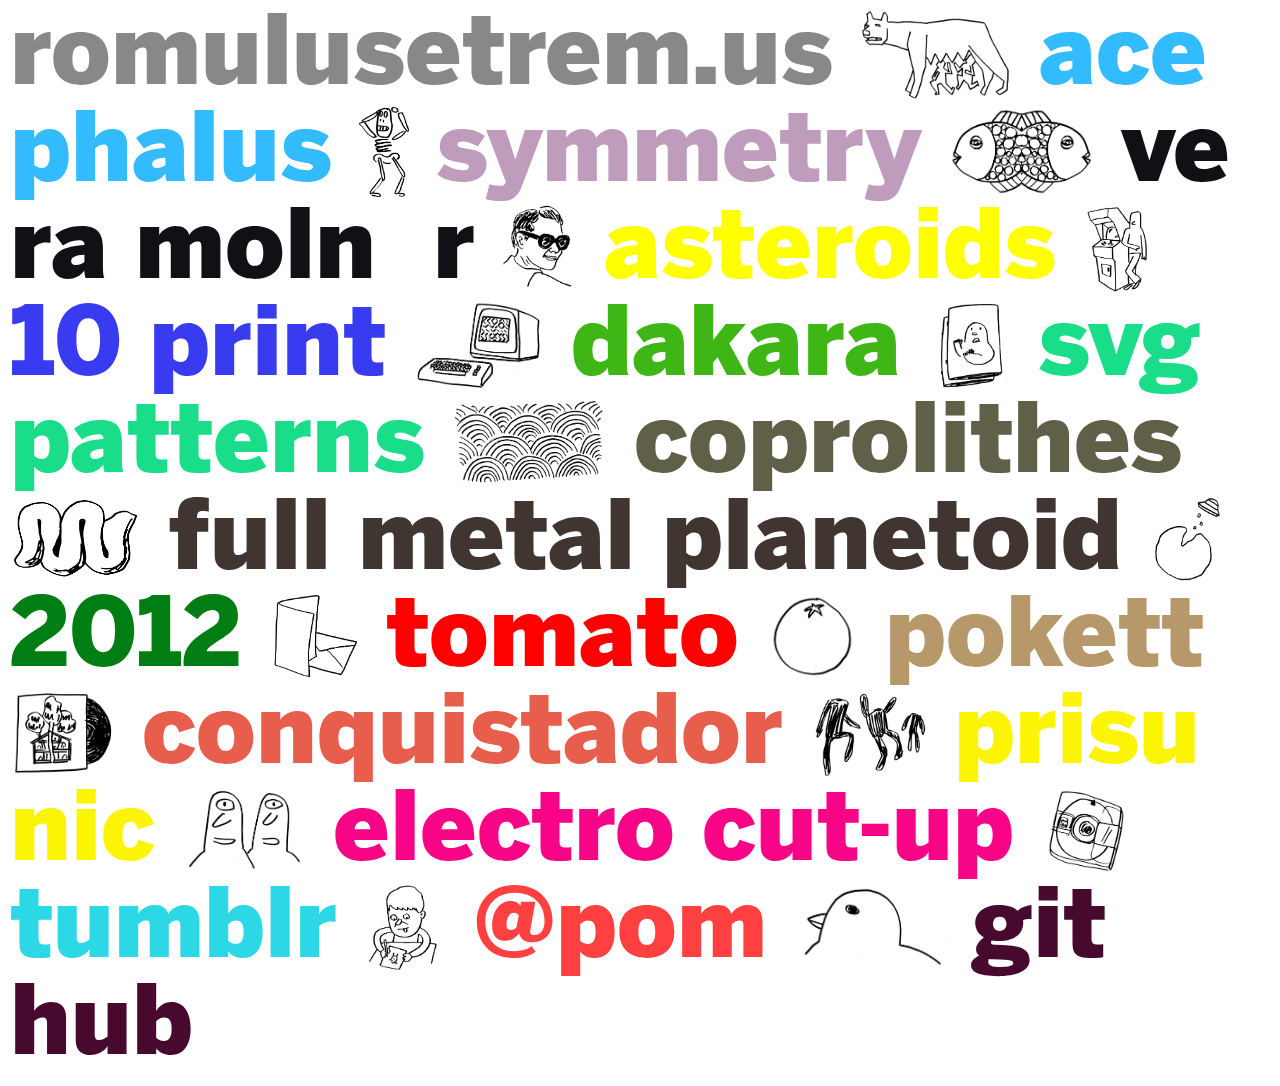
<file: index.html>
<!DOCTYPE html>
<html lang="en">
  <head>
    <title>romulusetrem.us</title>
    <meta charset="UTF-8">
    <meta name="viewport" content="initial-scale=1.0">
    <link rel="stylesheet" href="romulusetremus.css">
    <link rel="stylesheet" href="index.css">
  </head>
  <body>
    <p>
      <span style="color:#888">ro&#8203;mu&#8203;lus&#8203;et&#8203;rem.&#8203;us
        <img src="media/png/louve.png" alt="she wolf"></span>
      <a href="acephalus/" style="color:#33bbff">ace&#8203;pha&#8203;lus <img
        src="media/png/acephalus.png" alt="skeleton"></a>
      <a href="symmetry/" style="color:#bf9cbc">sym&#8203;me&#8203;try <img
        src="media/png/fishsif.png" alt="fishsif"></a>
      <a href="media/svg/vera-molnar.svg"
        style="color:#0f1114">ve&#8203;ra mol&#8203;nár <img
        src="media/png/vera.png" alt="portrait"></a>
      <a href="asteroids/" style="color:#ff0">as&#8203;te&#8203;ro&#8203;ids
        <img src="media/png/arcade.png" alt="arcade cabinet"></a>
      <a href="10print/" style="color:#383bf0">10 print <img
        src="media/png/c64.png" alt="commodore 64"></a>
      <a href="http://d-d-dakara.tumblr.com/"
        style="color:#3eb615">da&#8203;ka&#8203;ra <img
        src="media/png/dakara.png" alt="fanzines"></a>
      <a href="media/svg/patterns/" style="color:#19dd89">svg pat&#8203;terns
        <img src="media/png/pattern.png" alt="wave pattern"></a>
      <a href="http://www.youtube.com/watch?v=MdfC1MvmJHs"
        style="color:#606048">co&#8203;pro&#8203;lithes <img
        src="media/png/coprolithes.png" alt="coprolite"></a>
      <a href="full-metal-planetoid/" style="color:#403530">full me&#8203;tal
        pla&#8203;ne&#8203;toid <img src="media/png/planetoid.png"
        alt="flying saucer over planetoid"></a>
      <a href="2012/" style="color:#007d13">2012 <img src="media/png/2012.png"
        alt="greeting card"></a>
      <a href="media/svg/tomato.svg" style="color:red">to&#8203;ma&#8203;to <img
        src="media/png/tomato.png" alt="tomato"></a>
      <a href="http://www.youtube.com/watch?v=oSZVUHNXTL4"
        style="color:#b7986a">po&#8203;kett <img src="media/png/pokett.png"
        alt="three free trees sleeve"></a>
      <a href="http://rodatsiuqnoc.bandcamp.com/"
        style="color:#e75e4c">con&#8203;qui&#8203;sta&#8203;dor
        <img src="media/png/conquistador.png" alt="dancing headless bodies"></a>
      <a href="http://www.youtube.com/watch?v=-lRKqxTpjt8"
        style="color:#fcf405">pri&#8203;su&#8203;nic <img
        src="media/png/prisunic.png" alt="cyclops duo"></a>
      <a href="http://ui.universinternational.org/disques.html#neuf"
        style="color:#f70586">elec&#8203;tro cut-&#8203;up <img
        src="media/png/minidisc.png" alt="minidisc"></a>
      <a href="http://romulusetremus.tumblr.com/" style="color:#2cd7e6">tumblr
        <img src="media/png/tumblr.png" alt="drawing"></a>
      <a href="https://twitter.com/pom">@pom <img
        src="media/png/twitter.png" alt="bird head"></a>
      <a href="https://github.com/julienq"
        style="color:#47092e">git&#8203;hub</a>
    </p>
  </body>
</html>
</file>
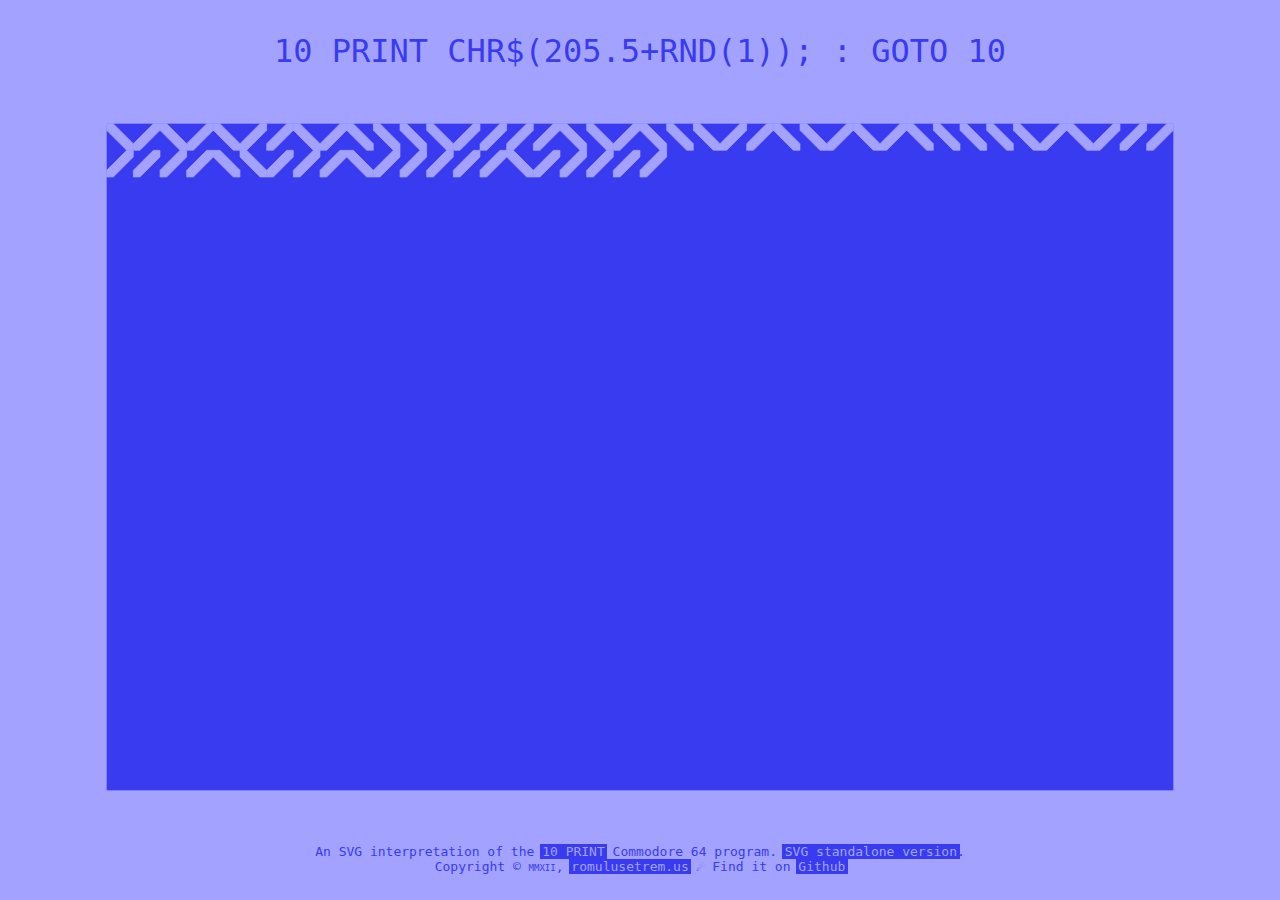
<file: 10print/index.html>
<!DOCTYPE html>
<html lang="en">
  <head>
    <title>10 PRINT CHR$(205.5+RND(1)); : GOTO 10</title>
    <meta charset="UTF-8">
    <script src="../flexo.js"></script>
    <link rel="stylesheet" href="../romulusetremus.css">
    <link rel="stylesheet" href="../svg.css">
    <style>

body {
  background-color: #a3a3ff;
  font-family: monospace;
}

header, footer {
  text-align: center;
  color: #383bf0;
}

header {
  font-size: 32px;
  padding-top: 1em;
}

footer {
  padding-bottom: 2em;
}

a {
  padding: 0 0.2em;
  margin: 0 -0.2em;
  color: #a3a3ff;
  background-color: #383bf0;
}

    </style>
  </head>
  <body>

    <header>
      10 PRINT CHR$(205.5+RND(1)); : GOTO 10
    </header>

    <div class="expand">
      <svg viewBox="-32 -8 384 216">
        <defs>
          <polygon id="chr$205" points="0 0 2 0 8 6 8 8 6 8 0 2"/>
          <polygon id="chr$206" points="6 0 8 0 8 2 2 8 0 8 0 6"/>
        </defs>
        <rect x="-32" y="-32" width="384" height="264" fill="#a3a3ff"/>
        <rect id="screen" width="320" height="200" fill="#383bf0"/>
        <g fill="#a3a3ff" stroke="#a3a3ff" stroke-width="0.2"/>
      </svg>
    </div>

    <footer>
      An SVG interpretation of the <a href="http://10print.org">10 PRINT</a>
      Commodore 64 program. <a href="10print.svg">SVG standalone version</a>.
      <br>
      Copyright © <span class="roman">mmxii</span>, <a href="http://romulusetrem.us/">romulusetrem.us</a> ☄ Find it on <a
        href="https://github.com/julienq/romulusetrem.us/blob/master/10print">Github</a>
    </footer>

    <script src="10print.js"></script>
  </body>
</html>
</file>
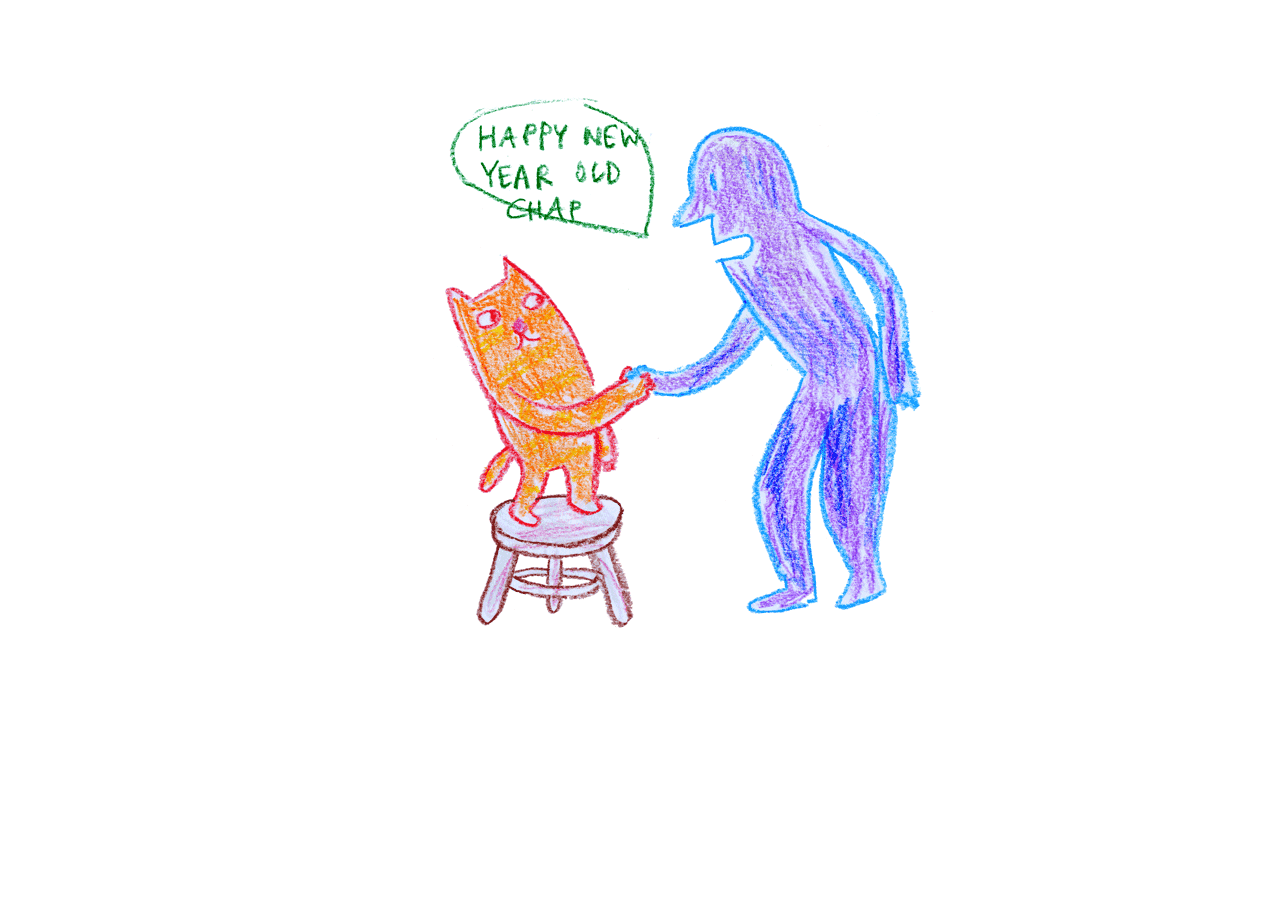
<file: 2012/index.html>
<!DOCTYPE html>
<html lang="en">
  <head>
    <title>2012</title>
    <meta charset="UTF-8">
    <style>
      body { text-align: center; margin-top: 4em }
      #images { display: none; }
    </style>
  </head>
  <body>
    <div id="images">
      <img src="2012_en.png" alt="2012">
      <img src="2012_fr.png" alt="2012">
      <img src="2012_ja.png" alt="2012">
    </div>
    <script>
      var images = document.querySelectorAll("img");
      var n = images.length;
      [].forEach.call(images, function(img) {
          img.addEventListener("load", function() {
              if (--n === 0) {
                var img_ = document.createElement("img");
                document.body.appendChild(img_);
                var i = 0;
                setInterval(function() {
                  img_.src = images[i].src;
                  i = (i + 1) % images.length;
                }, 150);
              }
            }, false);
        });
    </script>
  </body>
</html>
</file>
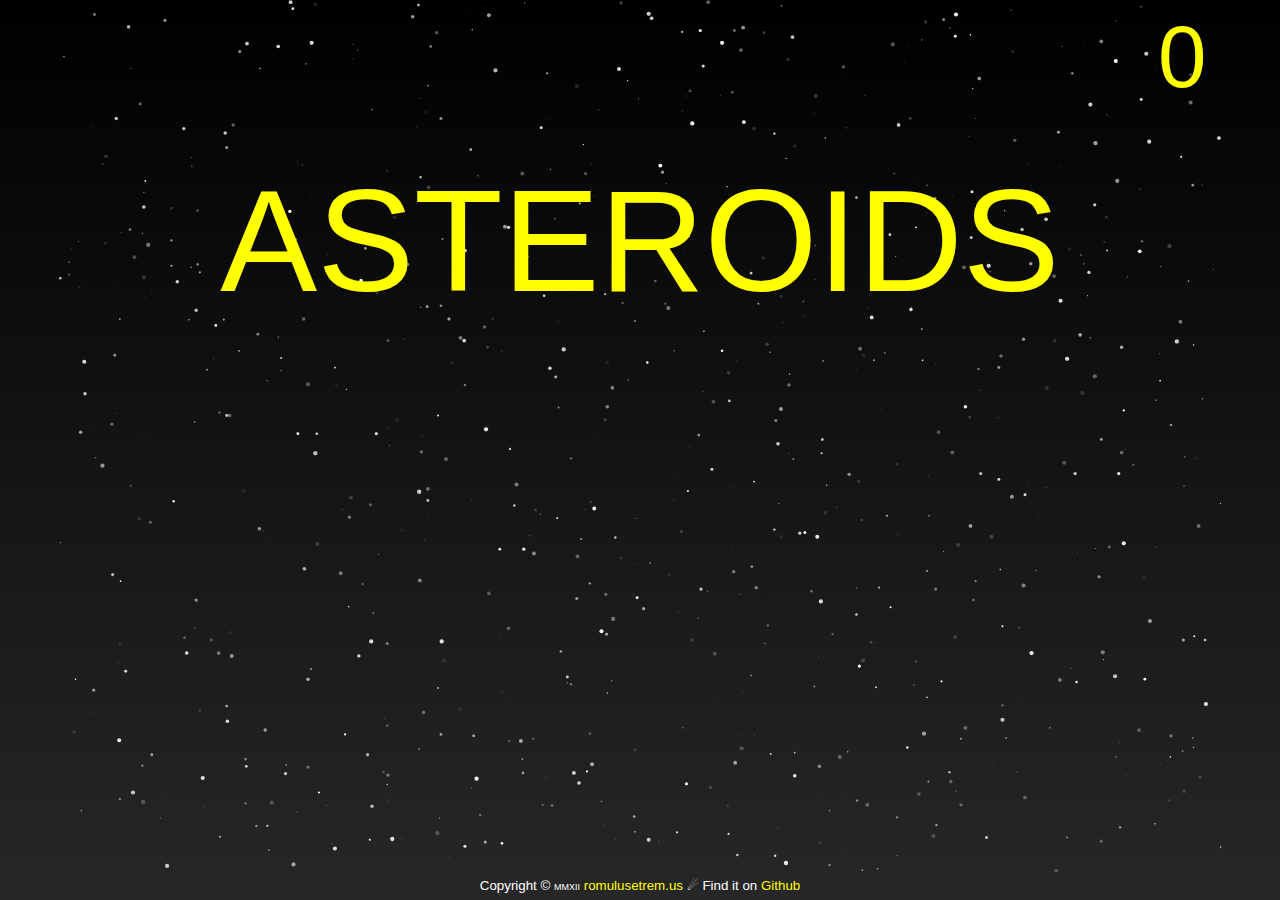
<file: asteroids/index.html>
<!DOCTYPE html>
<html lang="en">
  <head>
    <title>Asteroids</title>
    <meta charset="UTF-8">
    <meta http-equiv="cache-control" content="no-cache">
    <link rel="stylesheet" href="zap.css">
    <link rel="stylesheet" href="asteroids.css">
  </head>
  <body class="zap-frame">
    <div class="zap-content">
      <svg class="zap-full" viewBox="0 0 1600 1200">
        <defs>
          <clipPath id="clip">
            <rect id="bg" width="1600" height="1200"/>
          </clipPath>
          <clipPath id="scroll-clip">
            <rect y="700" height="550" width="1600" fill="red"/>
          </clipPath>
          <path id="ship" d="M20,0L-20,15L-10,0L-20,-15Z"/>
          <path id="saucer" d="M20,-15 40,0 20,15 -20,15 -40,0 -20,-15 -15,-40
            15,-40 20,-15 -20,-15"/>
          </g>
          <circle id="bullet" r="4"/>
          <line id="debris" x1="-7" x2="8"/>
        </defs>
        <g clip-path="url(#clip)" font-family="Codystar, sans-serif">
          <g id="background" fill="white"/>
          <g>
            <text id="message" text-anchor="middle" x="800" y="400"
              font-size="200" fill="yellow"/>
            <text id="addl-message" text-anchor="middle" x="800" y="600"
              font-size="100" fill="white"/>
            <text id="score" text-anchor="end" x="1580" y="120"
              font-size="120" fill="yellow"/>
            <text id="fps" text-anchor="end" x="1580" y="1200" font-size="80"
              fill="yellow"/>
          </g>
          <g id="cosmos" data-running="true" stroke-linejoin="round"
            stroke-linecap="round" stroke-width="8" stroke="white" fill="none">
            <g id="scroller" data-proto="$.scroller" stroke="none" data-h="270"
              text-anchor="middle" data-clip="url(#scroll-clip)"
              data-enabled="">
              <g transform="translate(800)" fill="white" font-size="80">
                <text id="hiscore" font-size="120" fill="yellow"/>
                <text y="300" font-size="120">Controls</text>
                <text y="400"><tspan fill="yellow">Left</tspan> and
                  <tspan fill="yellow">right</tspan> arrows to steer</text>
                <text y="500"><tspan fill="yellow">Up</tspan> arrow to
                  thrust</text>
                <text y="600"><tspan fill="yellow">Space</tspan> to shoot</text>
                <text y="700"><tspan fill="yellow">Down</tspan> arrow for
                  hyperspace</text>
                <text y="800"><tspan fill="yellow">P</tspan> to pause and
                  resume</text>
                <text y="1000" font-size="120">Scoring</text>
                <text y="1100">Large asteroid: <tspan fill="yellow">20</tspan>
                  points</text>
                <text y="1200">Medium asteroid: <tspan fill="yellow">50</tspan>
                  points</text>
                <text y="1300">Small asteroid: <tspan fill="yellow">100</tspan>
                  points</text>
                <text y="1400">Large saucer: <tspan fill="yellow">200</tspan>
                  points</text>
                <text y="1500">Small saucer: <tspan fill="yellow">1000</tspan>
                  points</text>
                <text y="1600">New life every <tspan fill="yellow">10000</tspan>
                  points</text>
              </g>
            </g>
            <g id="asteroids" data-proto="zap.system"/>
            <g id="saucers" data-proto="zap.system"/>
            <g id="points" data-proto="zap.system" fill="yellow" stroke="none"
              font-size="80" text-anchor="middle"/>
              <g id="lives" data-proto="zap.system" stroke="yellow"
                stroke-width="2" stroke-dasharray="2 4"/>
            <g id="player" data-proto="zap.system"/>
            <g id="bullets" data-proto="zap.system"/>
          </g>
        </g>
      </svg>
    </div>
    <footer>
      Copyright © <span class="roman">mmxii</span>
      <a href="http://romulusetrem.us/">romulusetrem.us</a> ☄ Find it on <a
        href="https://github.com/julienq/zap/tree/master/asteroids">Github</a>
    </footer>

    <audio id="bullet_sound" preload="auto"
      src="https://dl.dropbox.com/u/7465599/asteroids/bullet.wav"></audio>
    <audio id="explosion_asteroid_sound" preload="auto"
      src="https://dl.dropbox.com/u/7465599/asteroids/explosion_small.wav">
    </audio>
    <audio id="explosion_ship_sound" preload="auto"
      src="https://dl.dropbox.com/u/7465599/asteroids/explosion_big.wav">
    </audio>
    <audio id="game_over_sound" preload="auto"
      src="https://dl.dropbox.com/u/7465599/asteroids/game_over.wav">
    </audio>
    <audio id="hyperspace_sound" preload="auto"
      src="https://dl.dropbox.com/u/7465599/asteroids/hyperspace.wav">
    </audio>
    <audio id="message_sound" preload="auto"
      src="https://dl.dropbox.com/u/7465599/asteroids/message.wav">
    </audio>
    <audio id="new_life_sound" preload="auto"
      src="https://dl.dropbox.com/u/7465599/asteroids/new_life.wav"></audio>

    <ul class="zap-params">
      <li data-param="ANY_KEY">Press any key to start</li>
      <li data-param="ASTEROID_V" data-range="50 100">
      <li data-param="ASTEROID_VR" data-range="5 15">
      <li data-param="ASTEROID_3_R" data-num="60">
      <li data-param="ASTEROID_3_R_AMP" data-num="5">
      <li data-param="ASTEROID_3_SCORE" data-num="20">
      <li data-param="ASTEROID_3_SECTORS" data-num="16">
      <li data-param="ASTEROID_2_R" data-num="35">
      <li data-param="ASTEROID_2_R_AMP" data-num="5">
      <li data-param="ASTEROID_2_SCORE" data-num="50">
      <li data-param="ASTEROID_2_SECTORS" data-num="12">
      <li data-param="ASTEROID_1_R" data-num="20">
      <li data-param="ASTEROID_1_R_AMP" data-num="3">
      <li data-param="ASTEROID_1_SCORE" data-num="100">
      <li data-param="ASTEROID_1_SECTORS" data-num="12">
      <li data-param="ASTEROID_POWERUP_P" data-num="0.05">
      <li data-param="ASTEROIDS_MIN" data-num="4">
      <li data-param="ASTEROIDS_MAX" data-num="12">
      <li data-param="BULLET_RANGE" data-num="600">
      <li data-param="BULLET_V" data-num="600">
      <li data-param="DEBRIS_TTL" data-range="0.5 2">
      <li data-param="FIRE_RATE" data-num="200">
      <li data-param="FLASH_DUR_MS" data-num="250">
      <li data-param="GAME_OVER">GAME OVER</li>
      <li data-param="HISCORE">HI SCORE: {0}</li>
      <li data-param="NEW_LIFE" data-num="10000">
      <li data-param="NEW_HI_SCORE">NEW HI SCORE!</li>
      <li data-param="LEVEL">LEVEL {0}</li>
      <li data-param="LIVES" data-num="3">
      <li data-param="PAUSED">PAUSED</li>
      <li data-param="PLUME_ARC" data-num="20">
      <li data-param="PLUME_TTL" data-range="0.1 0.3">
      <li data-param="PLUME_N" data-range="1 2">
      <li data-param="PLUME_R" data-range="1 3">
      <li data-param="READY">READY</li>
      <li data-param="READY_DELAY_MS" data-num="1250">
      <li data-param="READY_DUR_MS" data-num="1250">
      <li data-param="SAUCER_OFF" data-range="20 100">
      <li data-param="SAUCER_R" data-range="-10 10">
      <li data-param="SAUCER_RADIUS" data-range="40">
      <li data-param="SAUCER_R_COLLIDE" data-num="30">
      <li data-param="SAUCER_T" data-range="10000 30000">
      <li data-param="SAUCER_T_FIRE" data-range="500 1000">
      <li data-param="SAUCER_SMALL_SCALE" data-num="0.8">
      <li data-param="SAUCER_SMALL_SCORE" data-num="1000">
      <li data-param="SAUCER_SCORE" data-num="200">
      <li data-param="SAUCER_VELOCITY" data-range="150 300">
      <li data-param="SAUCER_Y" data-range="0.25 0.75">
      <li data-param="SCROLL_DELAY_MS" data-num="2000">
      <li data-param="SCROLL_V" data-num="70">
      <li data-param="SCROLL_Y" data-num="1000">
      <li data-param="SHAKE_AMP" data-num="2">
      <li data-param="SHAKE_DUR_MS" data-num="250">
      <li data-param="SHIP_ACCEL" data-num="900">
      <li data-param="SHIP_DECEL" data-num="-150">
      <li data-param="SHIP_DEBRIS" data-num="20">
      <li data-param="SHIP_RADIUS" data-num="20">
      <li data-param="SHIP_R_COLLIDE" data-num="10">
      <li data-param="SHIP_VMIN" data-num="0">
      <li data-param="SHIP_VMAX" data-num="400">
      <li data-param="SHIP_VH" data-num="150">
      <li data-param="SPEEDUP" data-num="1.5">
      <li data-param="STAR_DENSITY" data-num="0.0005">
      <li data-param="STAR_RADIUS" data-num="3">
      <li data-param="TITLE">ASTEROIDS</li>
      <li data-param="VOLUME" data-num="0.25">
      <li data-param="ZAP_AUDIO_CHANNELS" data-num="32">
    </ul>

    <script src="zap.js"></script>
    <script src="asteroids.js"></script>
  </body>
</html>
</file>
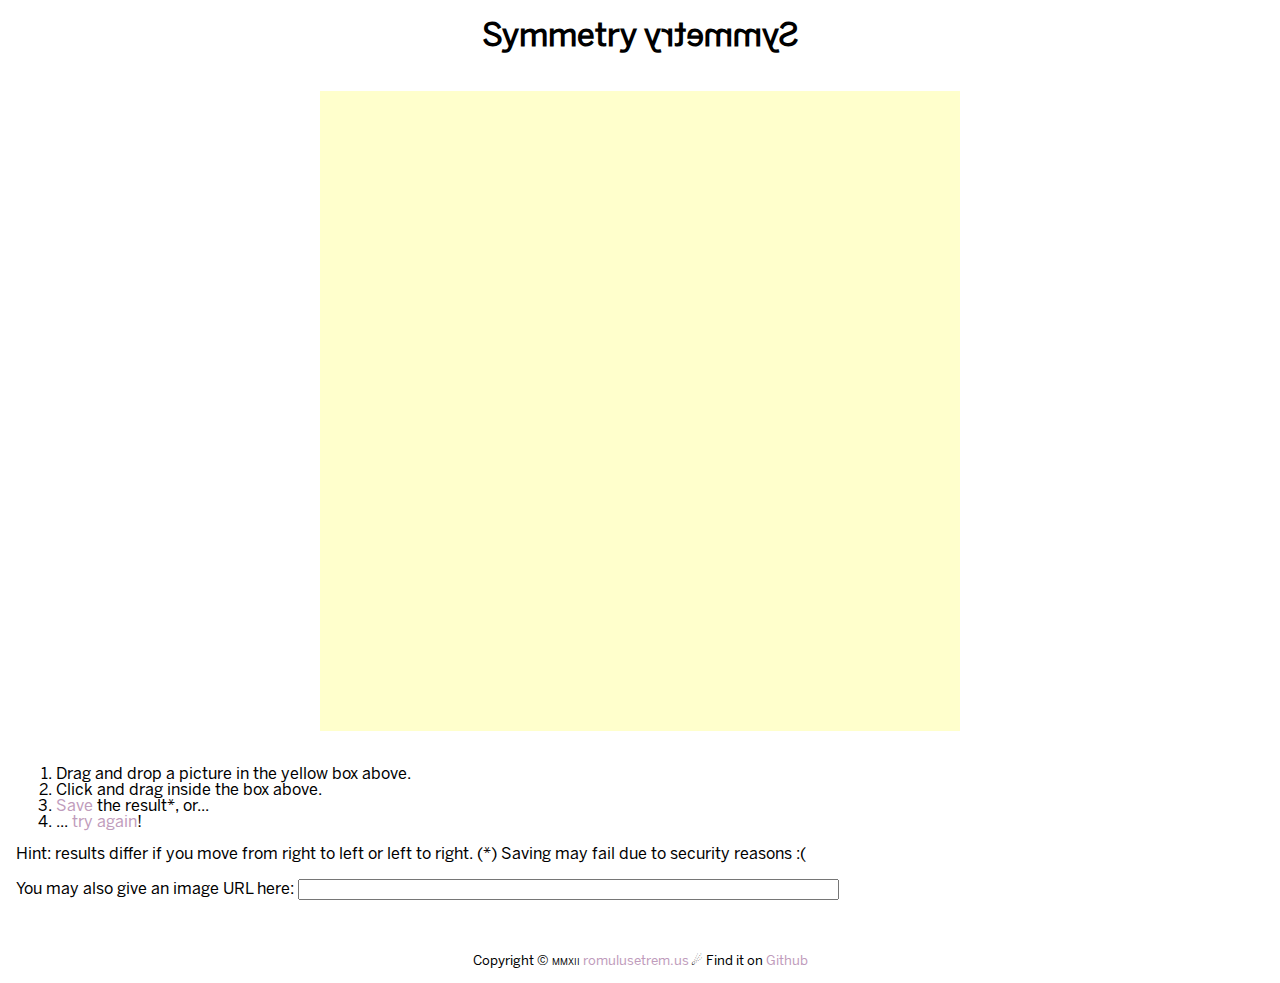
<file: symmetry/index.html>
<!DOCTYPE html>
<html>
  <head>
    <title>Symmetry | romulusetrem.us</title>
    <meta charset="UTF-8">
    <meta name="viewport" content="initial-scale=1.0">
    <link rel="stylesheet" href="../romulusetremus.css">
    <style type="text/css">

html, body {
  margin: 0;
}

a {
  color: #bf9cbc;
}

.center {
  text-align: center;
}

.left, .right {
  text-align: right;
  display: inline-block;
}

.right {
  -o-transform: scale(-1, 1);
  -moz-transform: scale(-1, 1);
  -webkit-transform: scale(-1, 1);
  transform: scale(-1, 1);
}

canvas {
  background-color: #ffc;
  margin: 1em 0;
}

canvas.drag {
  background-color: #bf9cbc !important;
}

p, ol {
  margin: 1em;
}

footer {
  margin-top: 4em;
  margin-bottom: 1em;
  text-align: center;
  font-size: smaller;
}

#drag {
  text-decoration: line-through;
}

input {
  width: 40em;
}

    </style>
  </head>
  <body>
    <div class="center">
      <h1><div class="left">Symmetry</div>
        <div class="right">Symmetry</div></h1>
      <canvas width="640" height="640"></canvas>
    </div>
    <ol>
      <li id="drag">Drag and drop a picture in the yellow box above.</li>
      <script>
        var drag = document.getElementById("drag");
        if ("draggable" in drag) drag.style.textDecoration = "none";
      </script>
      <li>Click and drag inside the box above.</li>
      <li><a id="save" href="javascript:window.save_image()">Save</a> the
      result*, or...</li>
      <li>... <a id="reset" href="javascript:window.retry()">try
        again</a>!</li>
    </ol>
    <p>Hint: results differ if you move from right to left or left to
      right. (*) Saving may fail due to security reasons :(</li>
    </ol>
    <p>You may also give an image URL here: <input type="text"></p>

    <footer>
      Copyright © <span class="roman">mmxii</span>
      <a href="http://romulusetrem.us/">romulusetrem.us</a> ☄ Find it on <a
        href="https://github.com/julienq/romulusetrem.us/tree/master/symmetry">Github</a>
    </footer>

    <script src="symmetry.js"></script>
  </body>
</html>
</file>
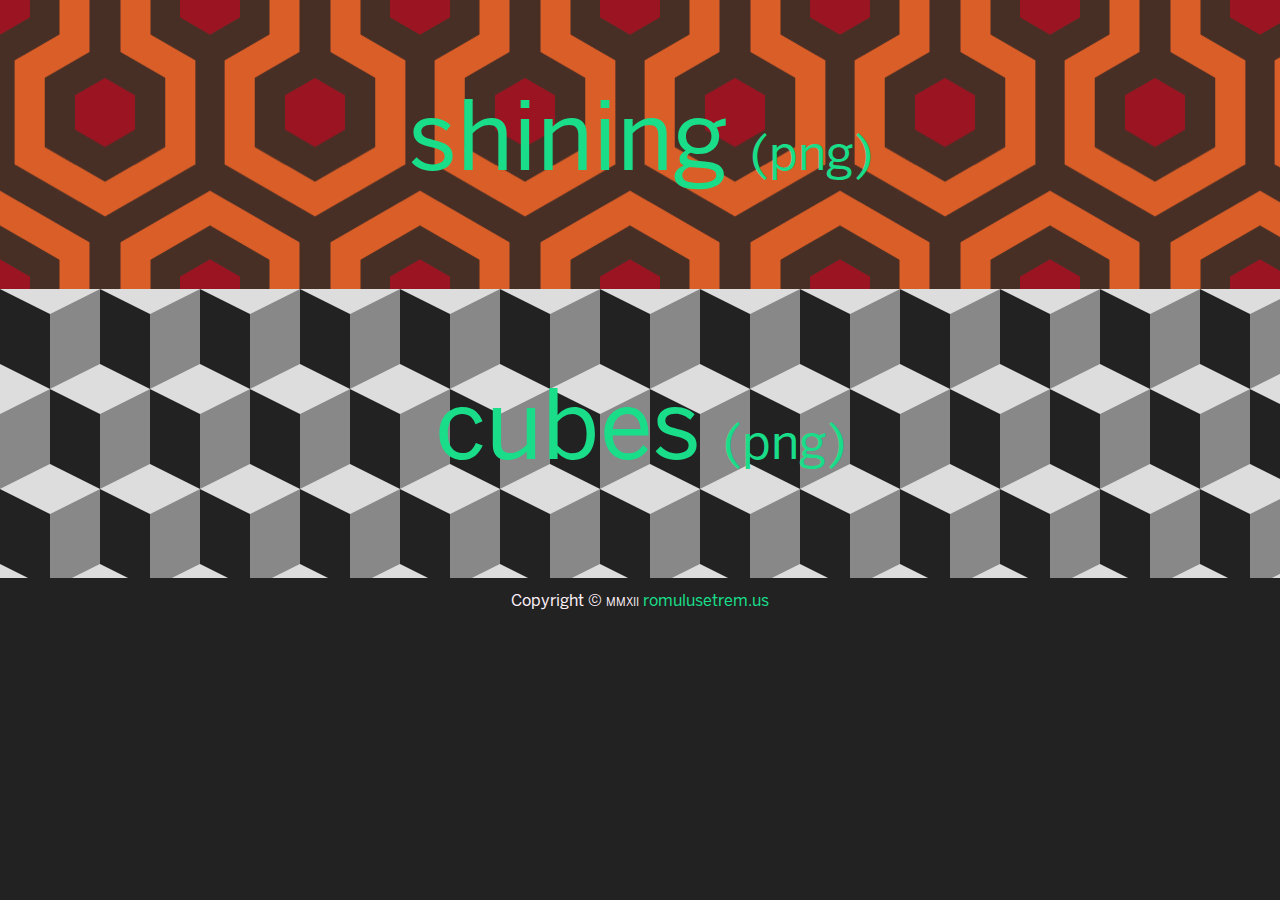
<file: media/svg/patterns/index.html>
<!DOCTYPE html>
<html lang="en">
  <head>
    <title>SVG Patterns | romulusetrem.us</title>
    <meta charset="UTF-8">
    <link rel="stylesheet" href="../../../romulusetremus.css">
    <style>

body {
  margin: 0;
  background-color: #222;
  color: #fef0f9;
}

p {
  margin: 0;
  font-size: 96px;
  padding: 1em;
  text-align: center;
}

a {
  color: #19dd89;
}

a.png {
  font-size: 50%;
}

#cubes {
  background: url("cubes.png");
}

#shining {
  background: url("shining.png");
}

header, footer {
  text-align: center;
  padding: 1em;
}

    </style>
  </head>
  <body>
    <p id="shining"><a href="shining.svg">shining</a>
    <a class="png" href="shining.png">(png)</a></p>
    <p id="cubes"><a href="cubes.svg">cubes</a>
    <a class="png" href="cubes.png">(png)</a></p>
    <footer>Copyright © <span class="roman">mmxii</span>
    <a href="../../../">romulusetrem.us</a></footer>
  </body>
</html>
</file>
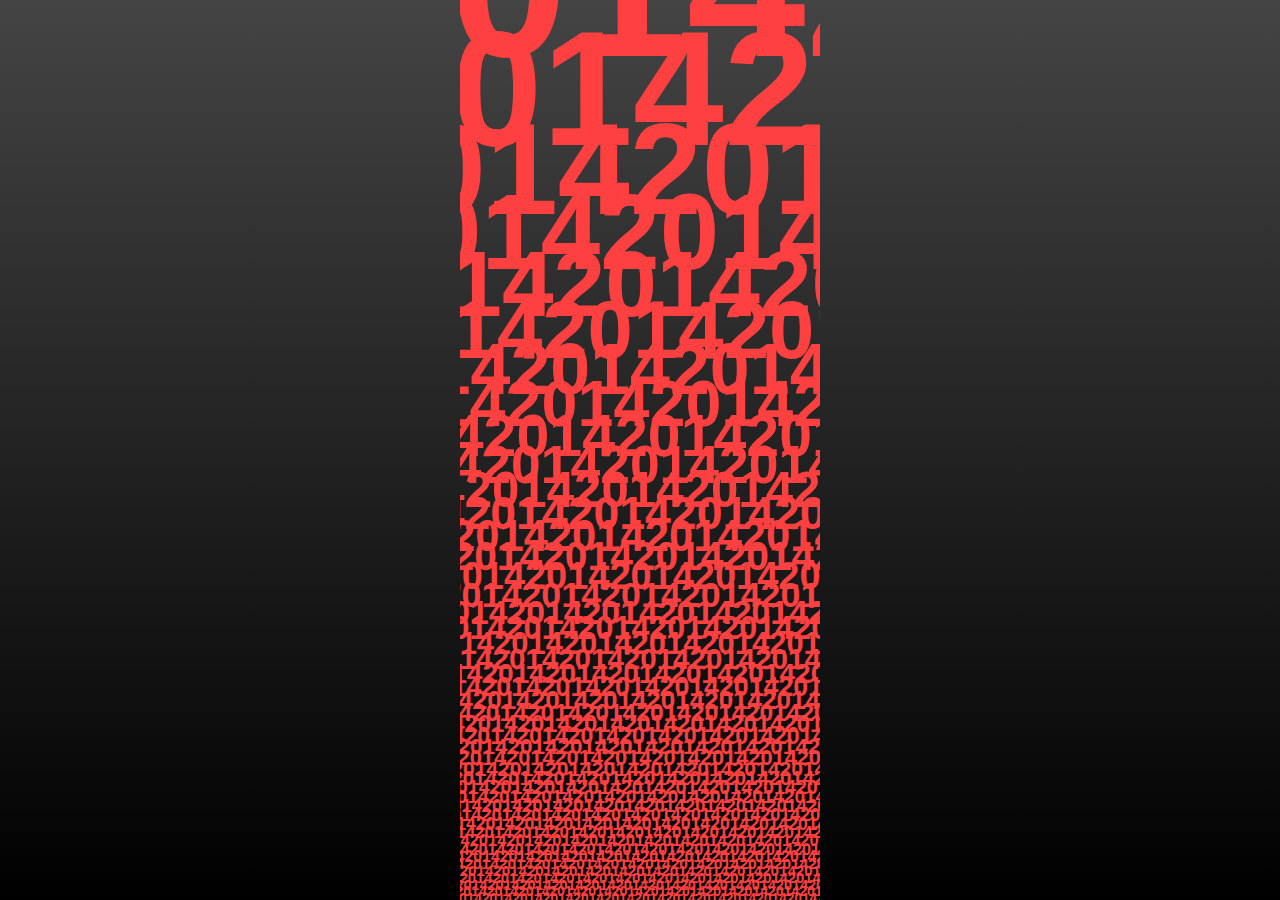
<file: 2014/2014.html>
<!DOCTYPE html>
<html lang="en">
  <head>
    <title>2014 | romulusetrem.us</title>
    <meta charset="UTF-8">
    <link rel="stylesheet" href="2014.css">
  </head>
  <body>
    <svg viewBox="0 0 400 1000" width="100%" height="100%">
      <defs>
        <clipPath id="vb">
          <rect width="400" height="1000"></rect>
        </clipPath>
      </defs>
      <g clip-path="url(#vb)"></g>
    </svg>
    <script src="2014.js"></script>
  </body>
</html>
</file>
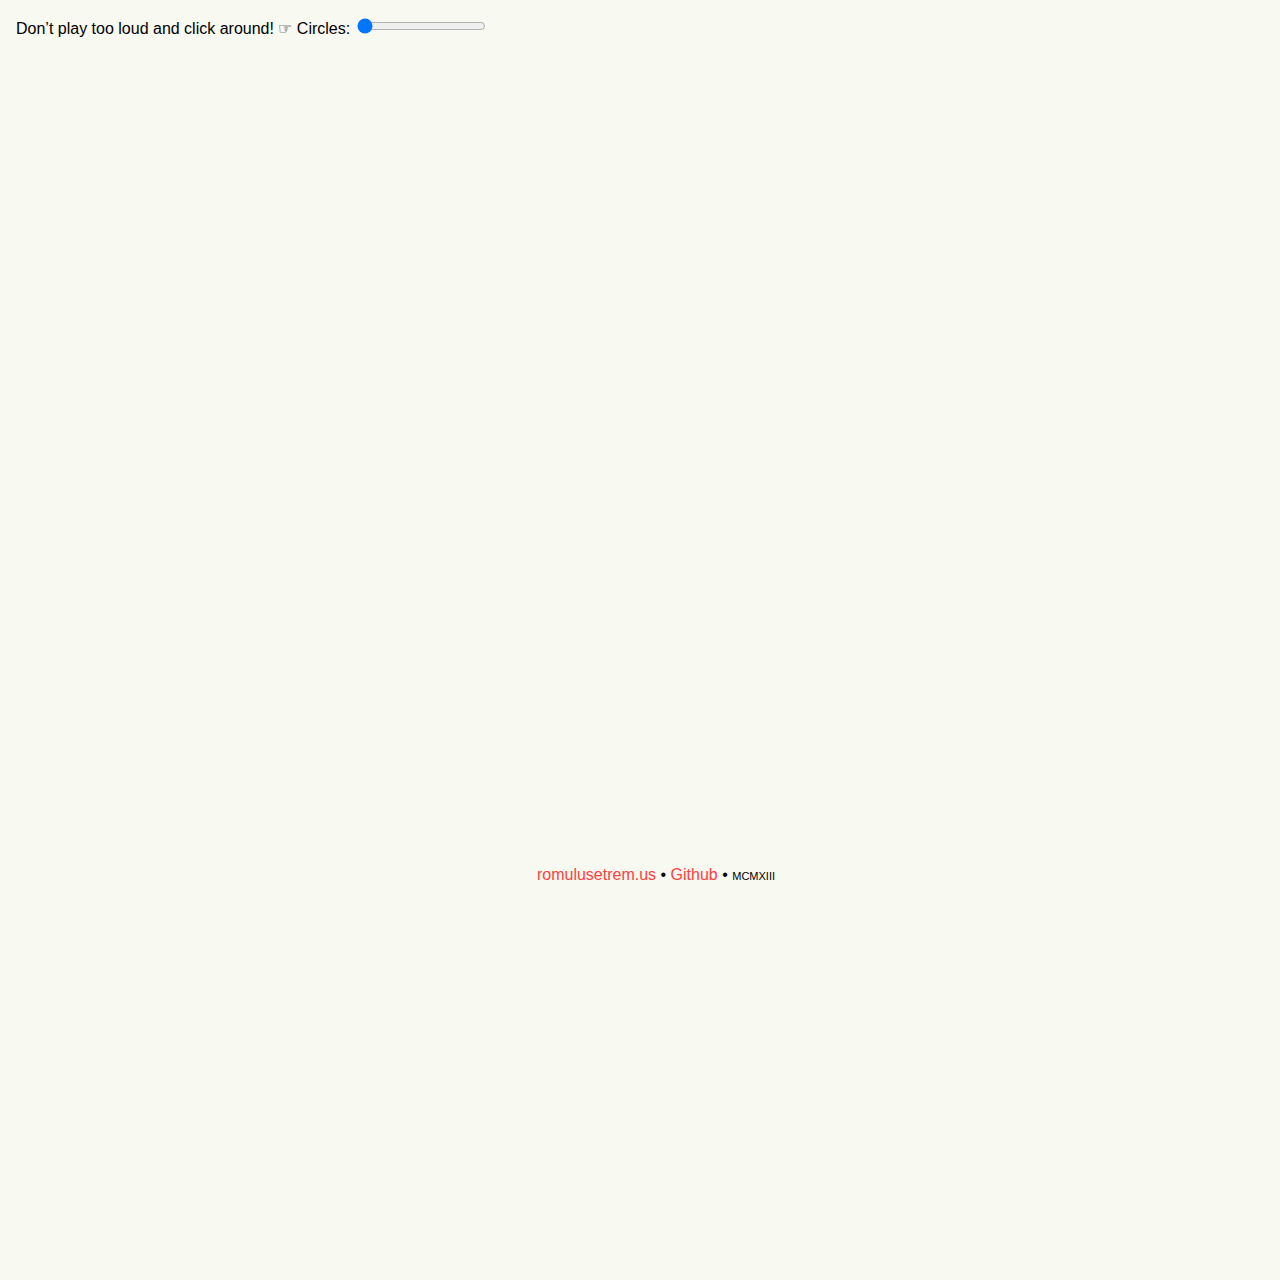
<file: audio/circles.html>
<!DOCTYPE html>
<html lang="en">
  <head>
    <title>Circlesynths</title>
    <meta name="viewport" content="width=device-width,initial-scale=1.0,minimum-scale=1.0,maximum-scale=1.0,user-scalable=0">
    <meta charset="UTF-8">
    <style>
body {
  font-family: Univers, "Helvetica Neue", Helvetica, sans-serif;
  margin: 0;
  overflow: hidden;
}

.roman {
  font-variant: small-caps;
}

p {
  position: absolute;
  padding: 0 1em;
  text-shadow: 1px 1px 0 #f8f9f0; 
}

p.bottom {
  text-align: center;
  width: 100%;
  bottom: 0;
}

a {
  text-decoration: none;
  color: #ff4040;
}

svg {
  background-color: #f8f9f0;
}
    </style>
    <script src="flexo.js" charset="utf-8"></script>
    <script src="audio.js"></script>
  </head>
  <body>
    <p>
      Don’t play too loud and click around! ☞
      <label for="count">Circles:</label>
      <input id="count-range" type="range" name="count" min="0" max="100"
          value="0">
    </p>
    <p class="bottom">
      <a href="http://romulusetrem.us">romulusetrem.us</a> &bull;
      <a href="https://github.com/julienq/julienq.github.com/tree/master/audio">Github</a> &bull;
      <span class="roman">mcmxiii</span>
    </p>
    <svg viewBox="-40 -40 480 480"></svg>
    <script src="circles.js"></script>
  </body>
</html>
</file>
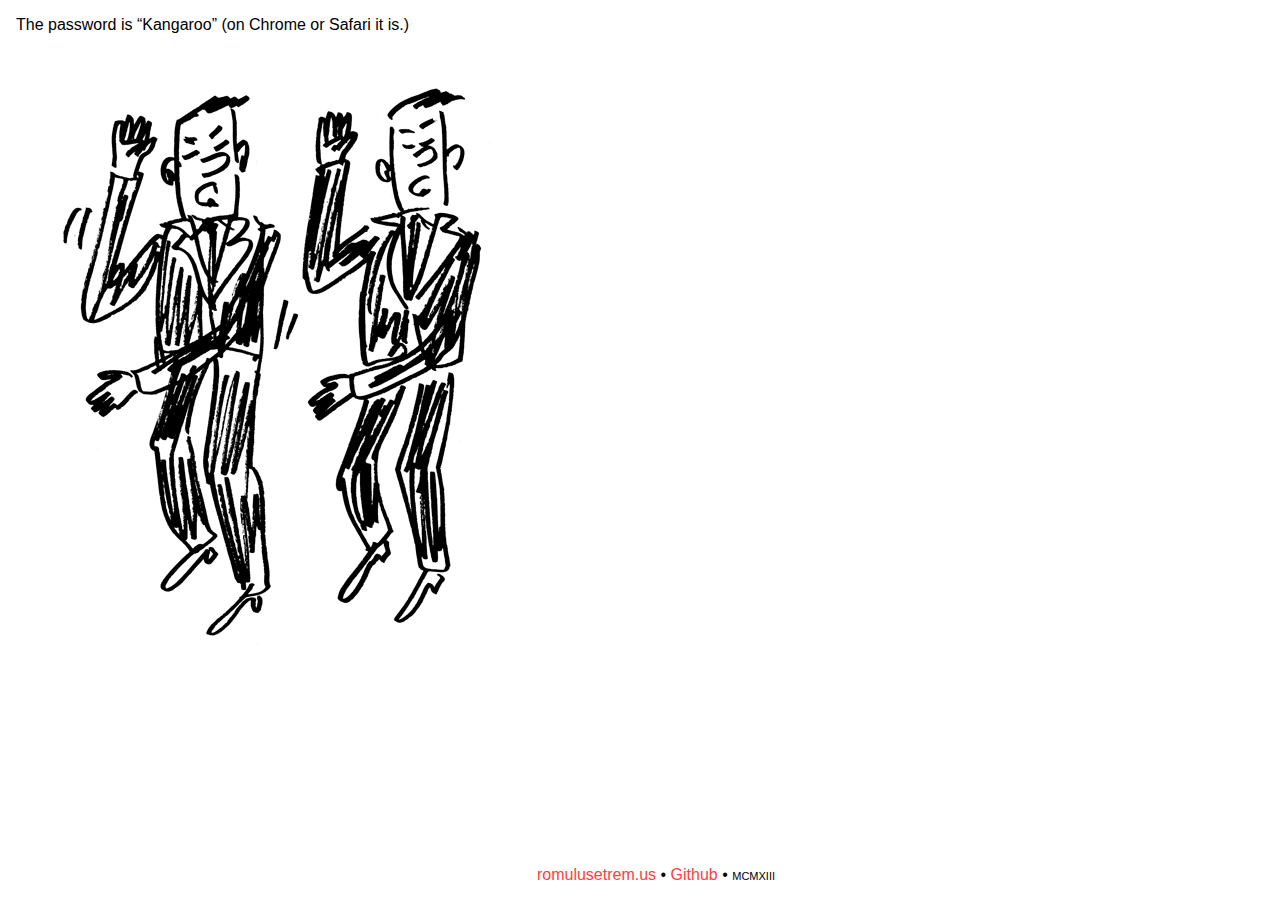
<file: audio/kangaroo.html>
<!DOCTYPE html>
<html lang="en">
  <head>
    <title>The password is “Kangaroo”</title>
    <meta name="viewport" content="width=device-width,user-scalable=0">
    <meta charset="UTF-8">
    <style>
body {
  font-family: Univers, "Helvetica Neue", Helvetica, sans-serif;
  margin: 0;
  overflow: hidden;
}

.roman {
  font-variant: small-caps;
}

a {
  text-decoration: none;
  color: #ff4040;
}

p {
  position: absolute;
  padding: 0 1em;
}

p.bottom {
  text-align: center;
  width: 100%;
  bottom: 0;
}

img {
  margin: 2em;
}
    </style>
    <script src="flexo.js" charset="utf-8"></script>
    <script src="audio.js"></script>
  </head>
  <body>
    <p>The password is “Kangaroo” (on Chrome or Safari it is.)</p>
    <div>
      <img src="duo.png" alt="Duo">
    </div>
    <p class="bottom">
      <a href="http://romulusetrem.us">romulusetrem.us</a> &bull;
      <a href="https://github.com/julienq/julienq.github.com/tree/master/audio">Github</a> &bull;
      <span class="roman">mcmxiii</span>
    </p>
    <script>

flexo.ez_xhr("kangaroo.m4a", { responseType: "arraybuffer" }, function (req) {
  flexo.audio.context.decodeAudioData(req.response, function (buffer) {
    var source = flexo.audio.context.createBufferSource();
    source.buffer = buffer;
    source.connect(flexo.audio.context.destination);
    source.loop = true;
    var source2 = flexo.audio.context.createBufferSource();
    source2.buffer = buffer;
    source2.connect(flexo.audio.context.destination);
    source2.loop = true;
    source2.loopEnd = buffer.duration - 0.07;
    source.noteOn(0);
    source2.noteOn(0);
  });
});

    </script>
  </body>
</html>
</file>
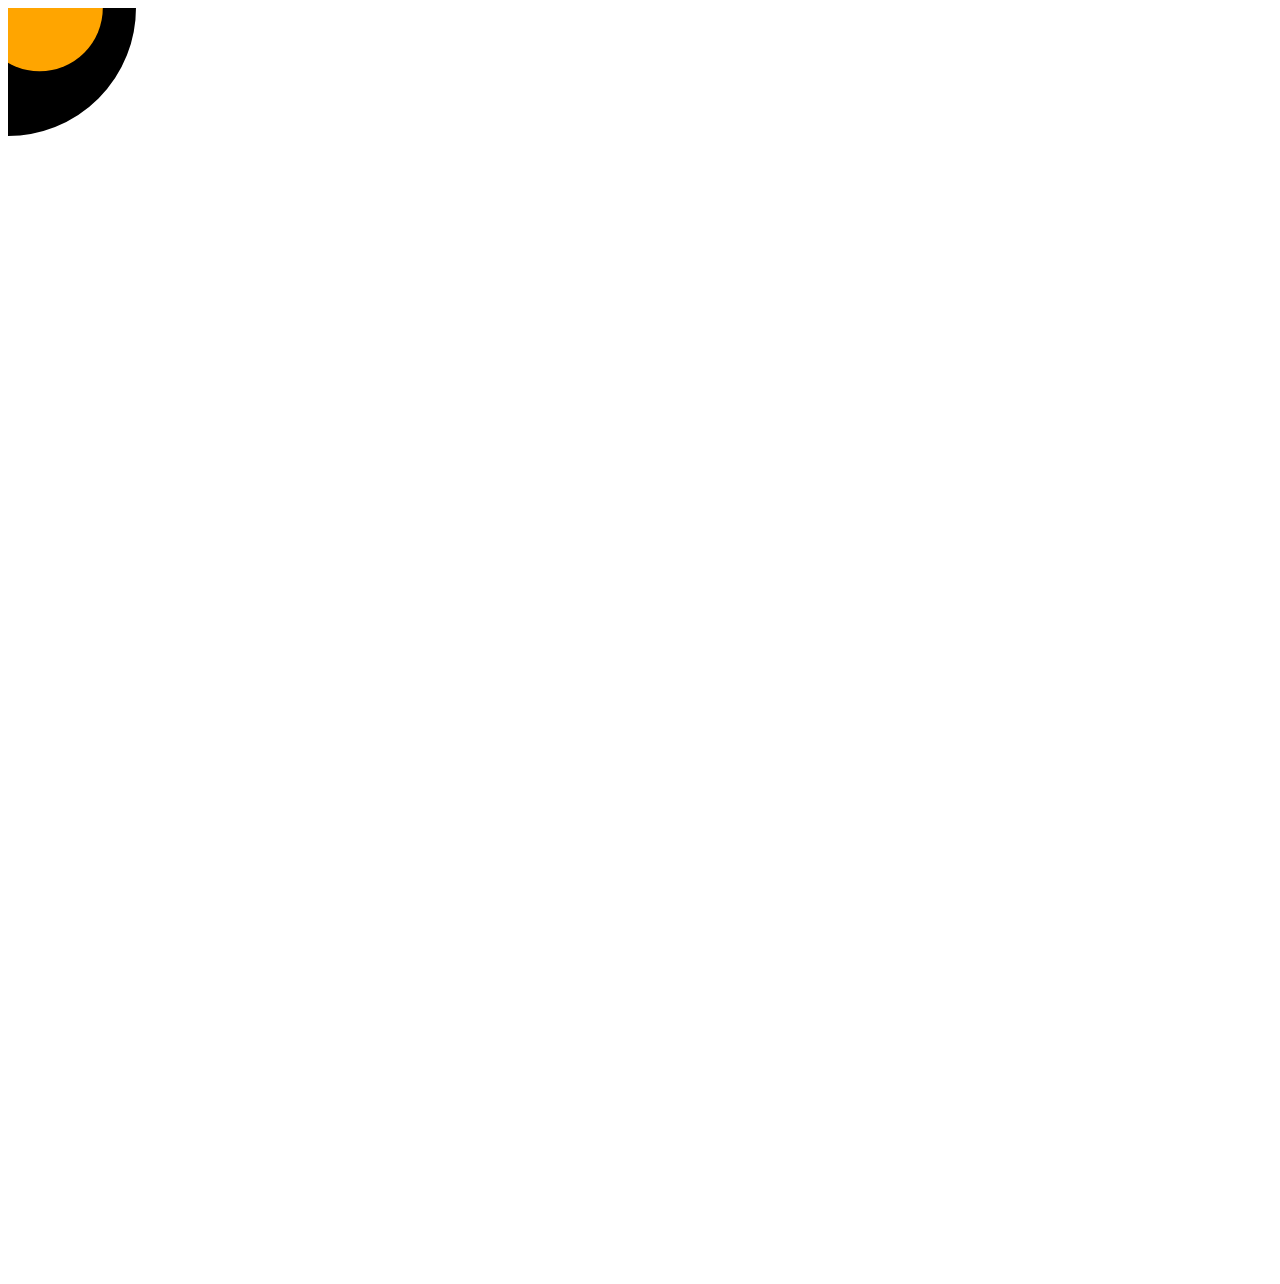
<file: audio/ui.html>
<!DOCTYPE html>
<html lang="en">
  <head>
    <title>TITLE</title>
    <meta charset="UTF-8">
    <meta http-equiv="cache-control" content="no-cache">
    <style>
body {
  font-family: Univers, "Helvetica Neue", Helvetica, sans-serif;
}

a {
  text-decoration: none;
  color: #ff4040;
}
    </style>
  </head>
  <body>
    <svg viewBox="0 0 400 400">
    <!--
      <g transform="translate(0, 200) rotate(90) scale(2)">
      -->
        <circle r="40" stroke="black"></circle>
        <circle r="20" cx="10" fill="orange"></circle>
        <!--
      </g>
      -->
    </svg>
    <script src="flexo.js"></script>
    <script src="ui.js"></script>
    <script>

"use script";
var svg = document.querySelector("svg");

Array.prototype.forEach.call(svg.querySelectorAll("circle"), function (circle) {
  var h = new ui.handler(circle, svg).draggable().togglable();
  h.drag.progress = function (p) {
    p.x = flexo.clamp(p.x, 0, 400);
    p.y = flexo.clamp(p.y, 0, 400);
    return p;
  }
  document.addEventListener("mousedown", h.drag, false);
  document.addEventListener("touchstart", h.drag, false);
  h.toggle.done = function () {
    this.on = !this.on;
    this.parent.element.setAttribute("fill-opacity", this.on ? 0 : 1);
  }
});

    </script>
  </body>
</html>
</file>
<file: romulusetremus.css>
@font-face {
  font-family: "BentonSans Regular";
  src: local("☺"), url("media/fonts/benton-sans-regular.otf") format("opentype");
}

body {
  font-family: "BentonSans Regular", Univers, "Helvetica Neue", Helvetica,
    sans-serif;
}

a {
  text-decoration: none;
  color: #ff4040;
}

.roman {
  font-variant: small-caps;
}
</file>
<file: index.css>
@font-face {
  font-family: "BentonSans Black";
  src: local("☺"), url("media/fonts/benton-sans-black.otf") format("opentype");
}

body {
  font-family: "BentonSans Black", sans-serif;
  margin: 0;
}

p {
  padding: 0.1em;
  font-size: 96px;
  margin: 0;
}

p img {
  height: 90px;
  vertical-align: top;
}

a img {
  border: 0;
}

.selected {
  background-color: #888;
}

.hidden {
  display: none;
}

@media (max-width: 720px) {
  p {
    font-size: 72px;
  }
  p img {
    height: 68px;
  }
}

@media (max-width: 480px) {
  .date {
    display: none;
  }
  p {
    font-size: 48px;
  }
  p img {
    height: 44px;
  }
}
</file>
<file: svg.css>
html {
  width: 100%;
  height: 100%;
}

body {
  font-family: Univers, "Helvetica Neue", Helvetica, sans-serif;
  height: 100%;
  width: 100%;
  margin: 0;
  display: -webkit-box;
  display: -moz-box;
  display: -ms-box;
  display: -o-box;
  display: box;
  -webkit-box-orient: vertical;
  -moz-box-orient: vertical;
  -ms-box-orient: vertical;
  -o-box-orient: vertical;
  box-orient: vertical;
  position: relative;
}

a {
  text-decoration: none;
  color: #ff4040;
}

.expand {
  -webkit-box-flex: 1;
  -moz-box-flex: 1;
  -ms-box-flex: 1;
  -o-box-flex: 1;
  box-flex: 1;
  position: relative;
}

svg {
  height: 100%;
  width: 100%;
  position: absolute;
}
</file>
<file: asteroids/zap.css>
html {
  width: 100%;
  height: 100%;
}

.zap-params {
  display: none;
}

.zap-frame {
  height: 100%;
  width: 100%;
  margin: 0;
  display: -webkit-box;
  -webkit-box-orient: vertical;
  display: -moz-box;
  -moz-box-orient: vertical;
}

.zap-content {
  -webkit-box-flex: 1;
  -moz-box-flex: 1;
  position: relative;
}

svg.zap-full {
  height: 100%;
  width: 100%;
  position: absolute;
}

.zap--hidden {
  display: none;
}
</file>
<file: asteroids/asteroids.css>
@font-face {
  font-family: "Codystar";
  font-style: normal;
  font-weight: 400;
  src: local("Codystar"), url(http://themes.googleusercontent.com/static/fonts/codystar/v1/BraFEMRumMsVbWgqTQIWRHYhjbSpvc47ee6xR_80Hnw.woff) format("woff");
}

body {
  color: white;
  background-color: black;
  background-image: -moz-linear-gradient(270deg, #000, #272727);
  background-image: -webkit-linear-gradient(270deg, #000, #272727);
  font-family: Univers, "Helvetica Neue", Helvetica, sans-serif;
}

.explosion {
  background-image: -moz-linear-gradient(270deg, #f00, #f44);
  background-image: -webkit-linear-gradient(270deg, #f00, #f44);
  color: black;
}

.hyperspace-0 {
  background-image: -moz-linear-gradient(270deg, #024, #08f);
  background-image: -webkit-linear-gradient(270deg, #024, #08f);
  color: #f80;
}

.hyperspace-0 #foreground {
  stroke: #f80;
}

.hyperspace-1 {
  background-image: -moz-linear-gradient(270deg, #240, #8f0);
  background-image: -webkit-linear-gradient(270deg, #240, #8f0);
  color: #08f;
}

.hyperspace-1 #foreground {
  stroke: #08f;
}

.hyperspace-2 {
  background-image: -moz-linear-gradient(270deg, #402, #f08);
  background-image: -webkit-linear-gradient(270deg, #402, #f08);
  color: #0f8;
}

.hyperspace-2 #foreground {
  stroke: #0f8;
}

.hyperspace-3 {
  background-image: -moz-linear-gradient(270deg, #204, #80f);
  background-image: -webkit-linear-gradient(270deg, #204, #80f);
  color: #8f0;
}

.hyperspace-3 #foreground {
  stroke: #8f0;
}

.hyperspace-4 {
  background-image: -moz-linear-gradient(270deg, #420, #f80);
  background-image: -webkit-linear-gradient(270deg, #420, #f80);
  color: #08f;
}

.hyperspace-4 #foreground {
  stroke: #08f;
}

.hyperspace-5 {
  background-image: -moz-linear-gradient(270deg, #042, #0f8);
  background-image: -webkit-linear-gradient(270deg, #042, #0f8);
  color: #f08;
}

.hyperspace-5 #foreground {
  stroke: #f08;
}

@-webkit-keyframes blink {
  from { opacity: 1.0; }
  to { opacity: 0.0; }
}

@-moz-keyframes blink {
  from { opacity: 1.0; }
  to { opacity: 0.0; }
}

.explosion,
.hyperspace-0,
.hyperspace-1,
.hyperspace-2,
.hyperspace-3,
.hyperspace-4,
.hyperspace-5 {
  -webkit-animation-name: blink;
  -webkit-animation-iteration-count: infinite;
  -webkit-animation-duration: 0.1s;
  -moz-animation-name: blink;
  -moz-animation-iteration-count: infinite;
  -moz-animation-duration: 0.1s;
}

.roman {
  font-variant: small-caps;
}

a {
  text-decoration: none;
  color: #ffff00;
}

footer {
  padding: 0.5em;
  font-size: smaller;
  text-align: center;
}
</file>
<file: 2014/2014.css>
html {
  height: 100%;
}

body {
  height: 100%;
  margin: 0;
  padding: 0;
  background: linear-gradient(0deg, #000, #444);
  font-family: Univers, Avenir, "Helvetica Neue", sans-serif;
}

svg {
  display: block;
}
</file>
